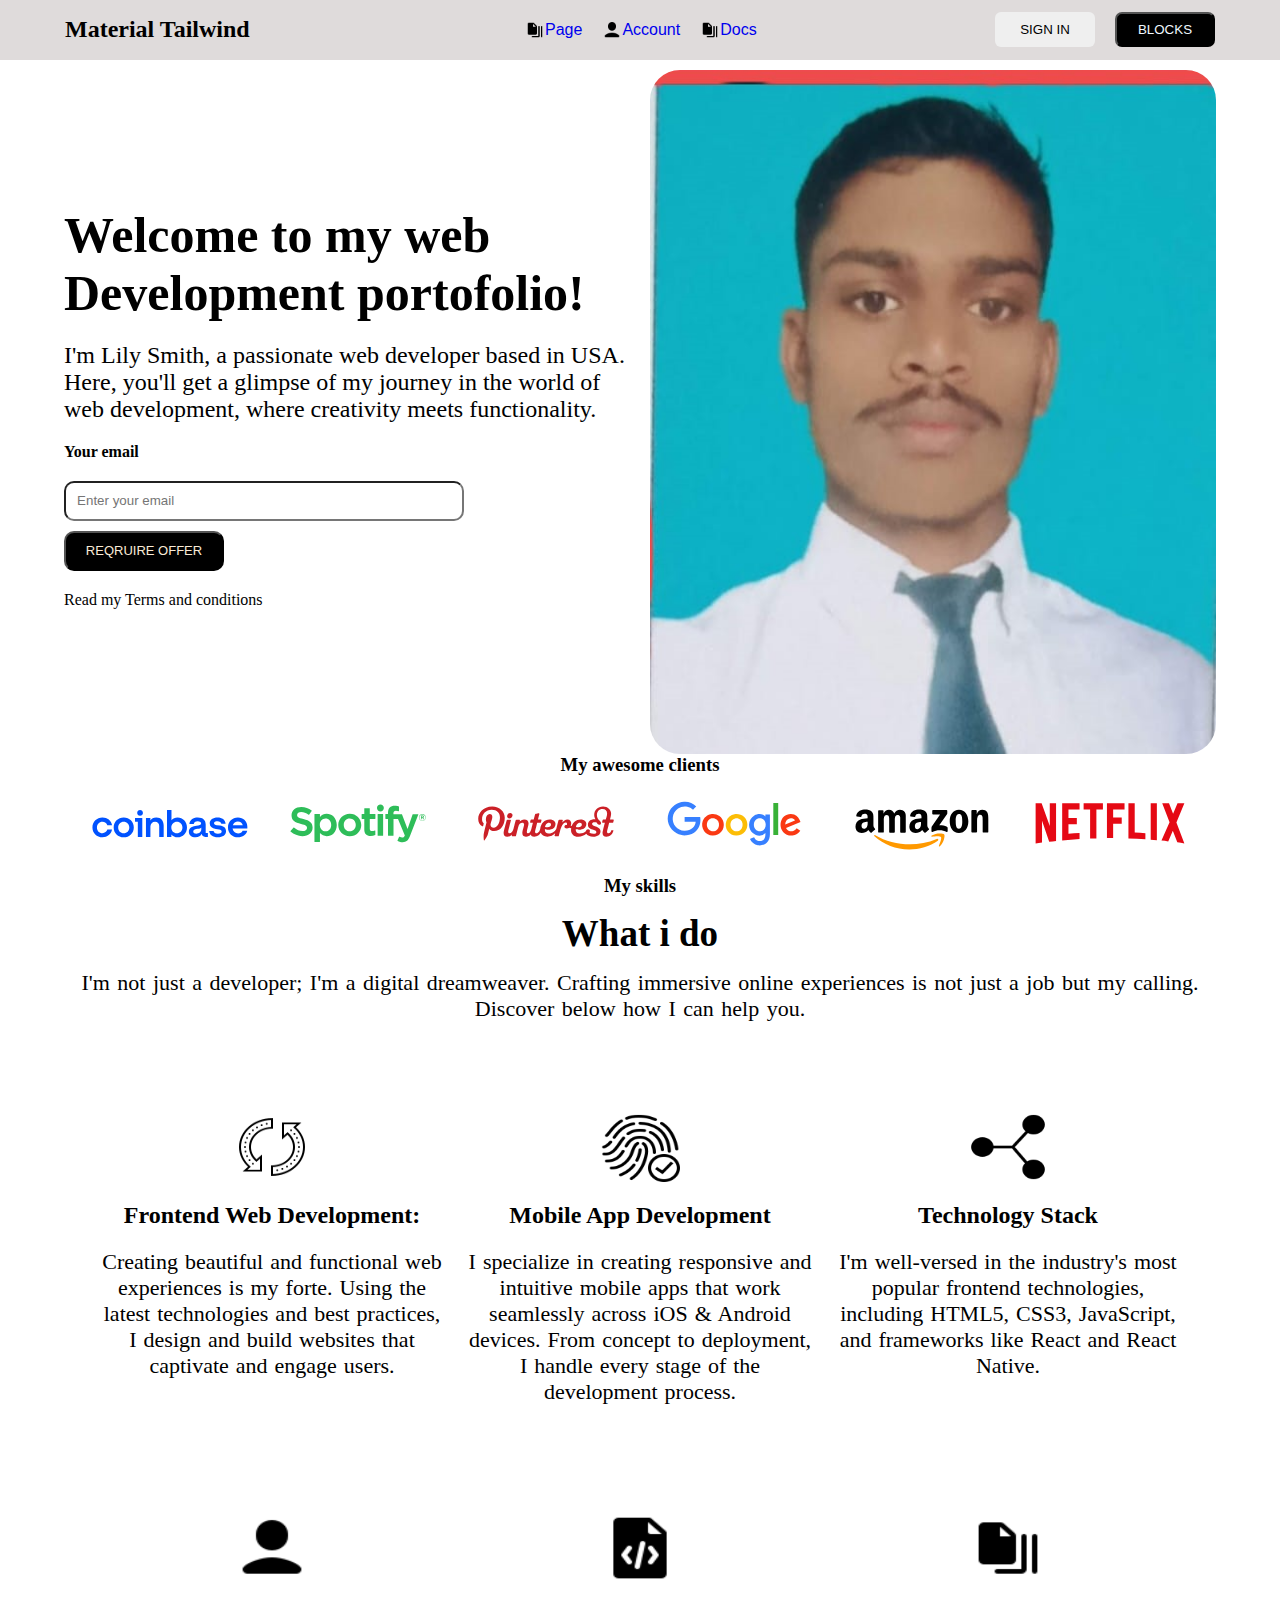
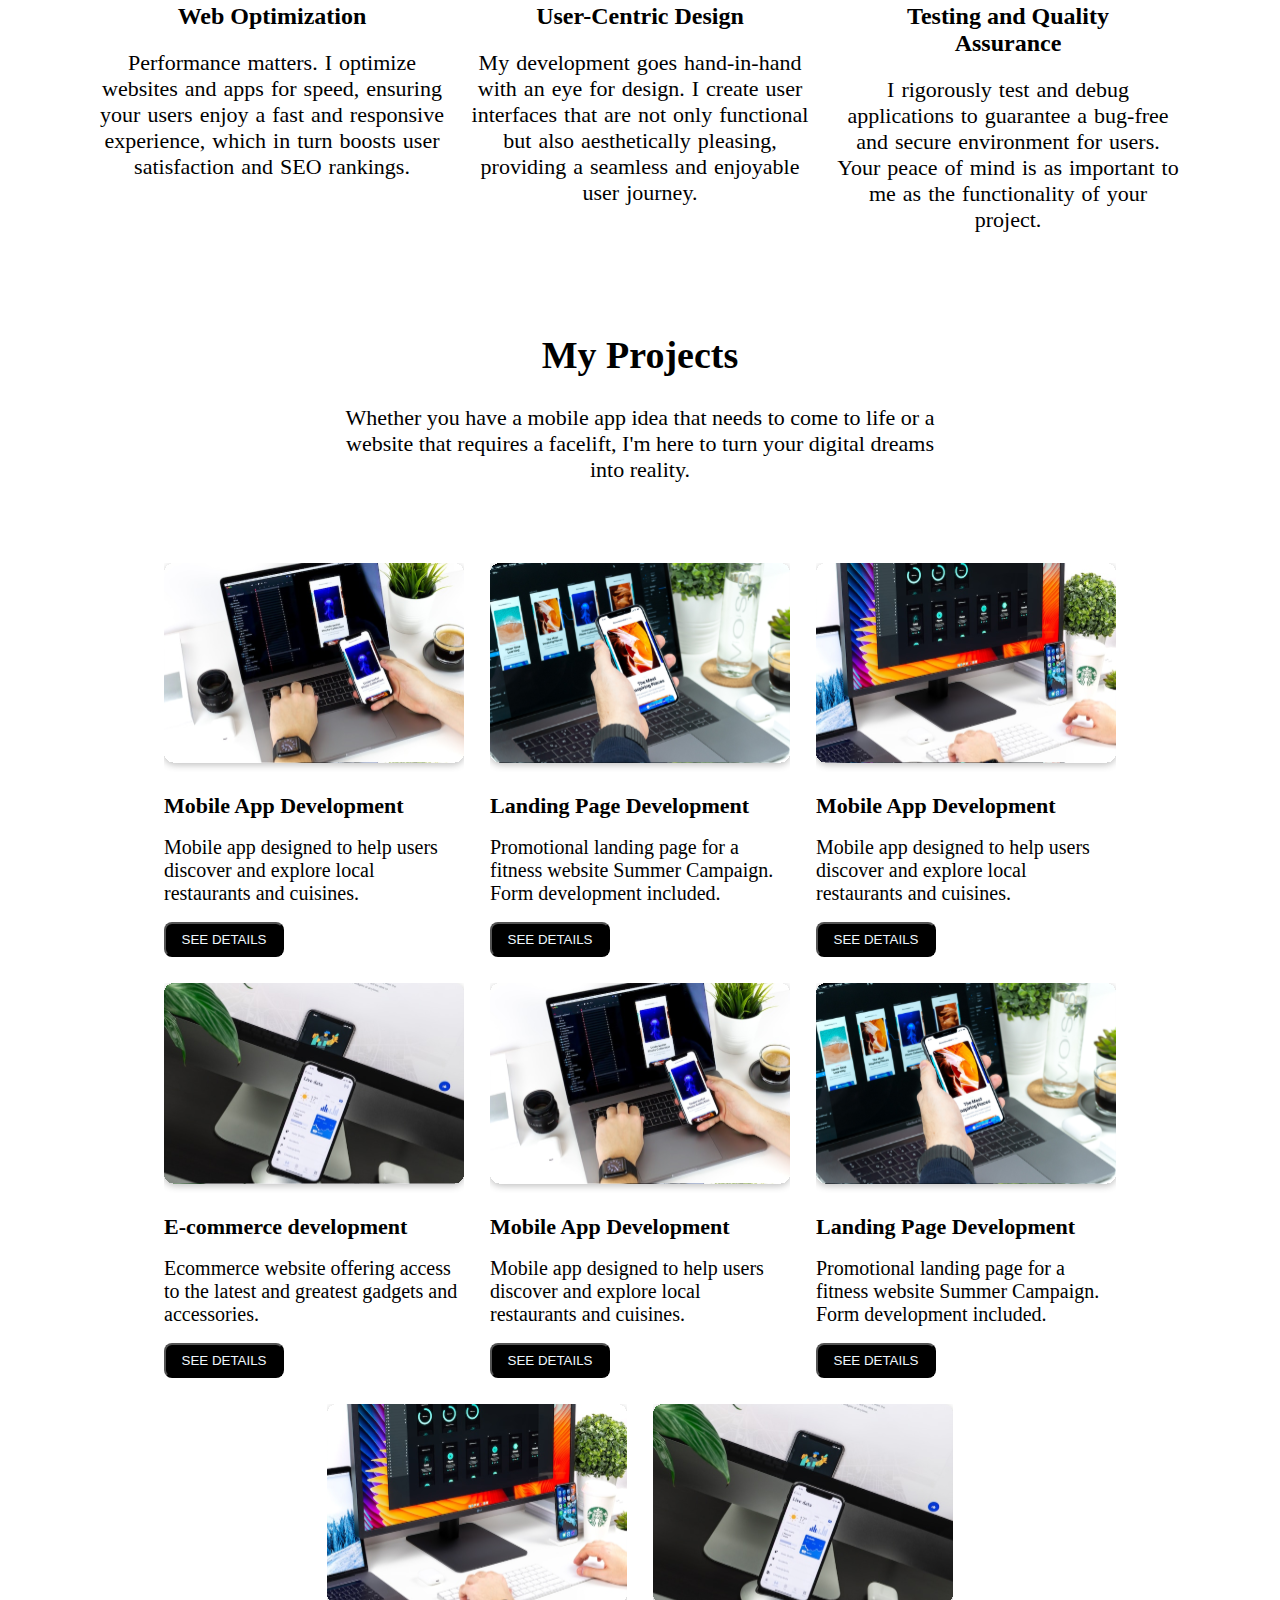
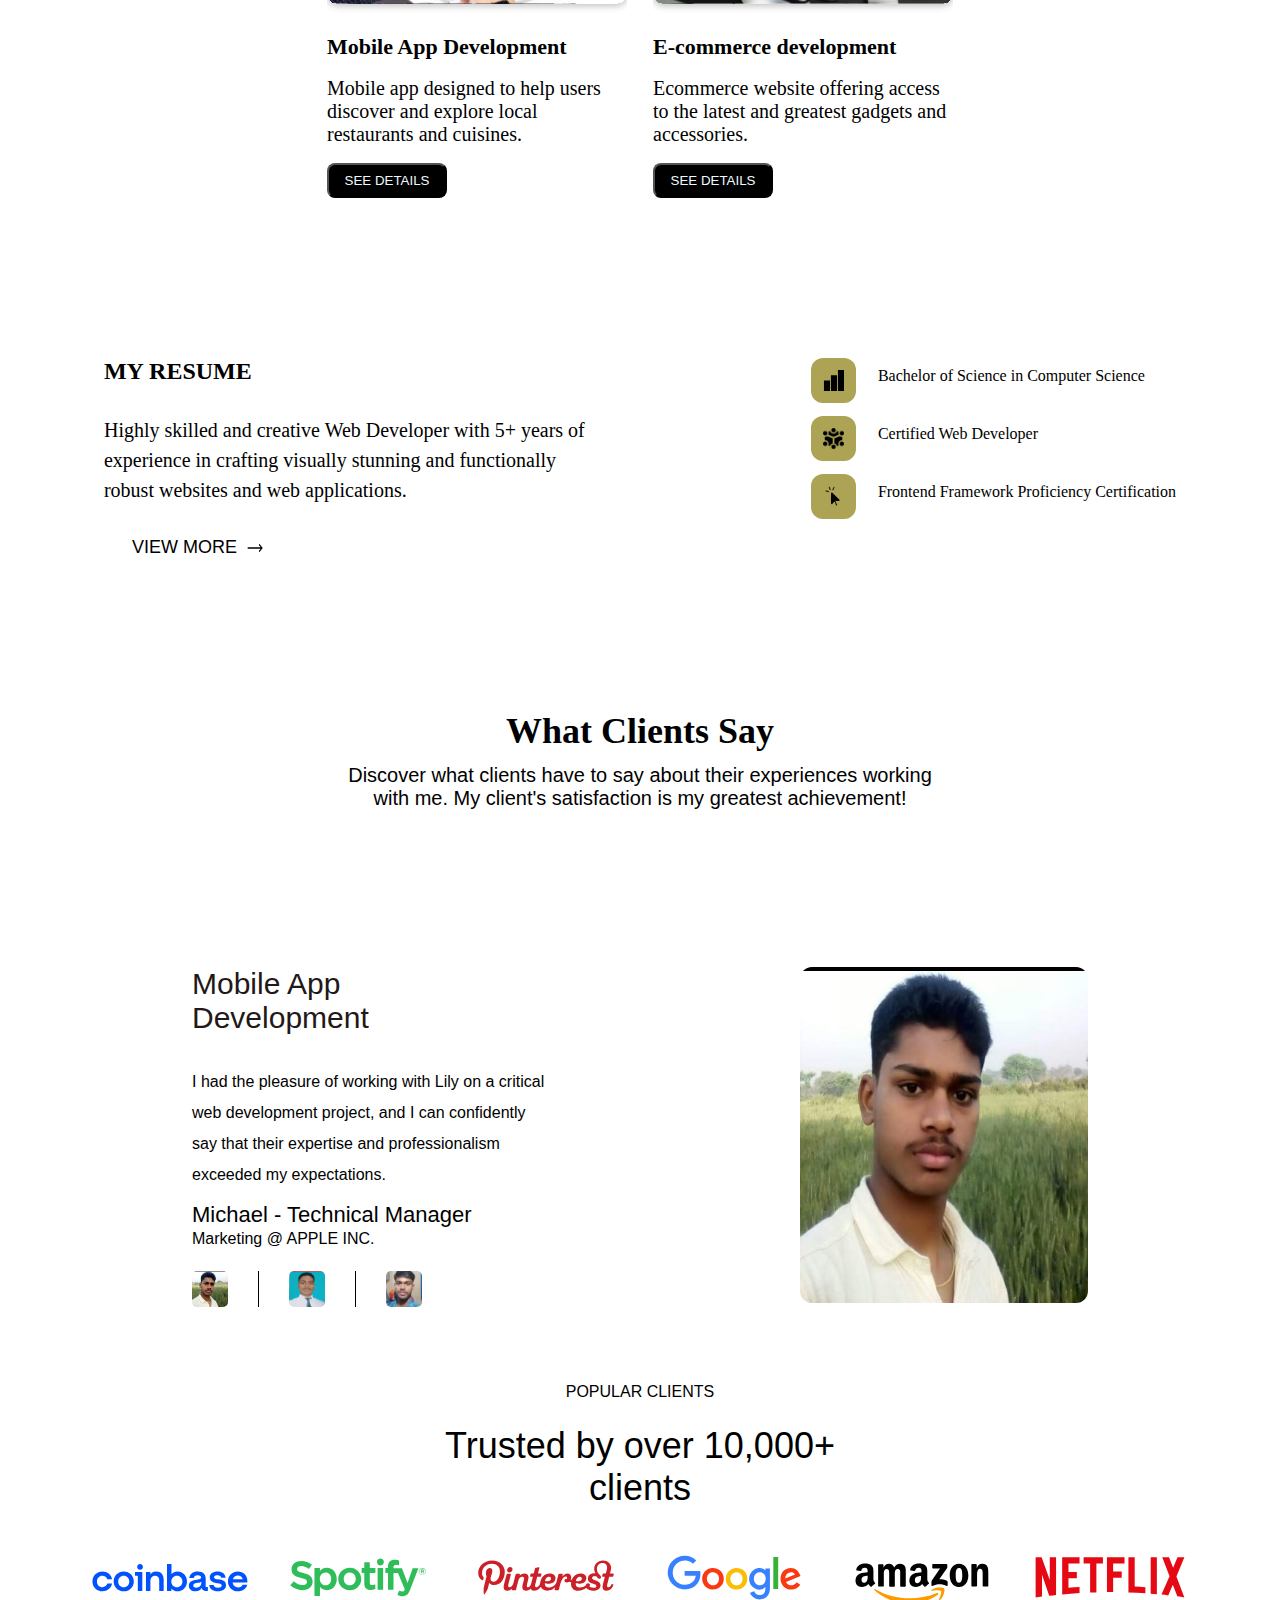
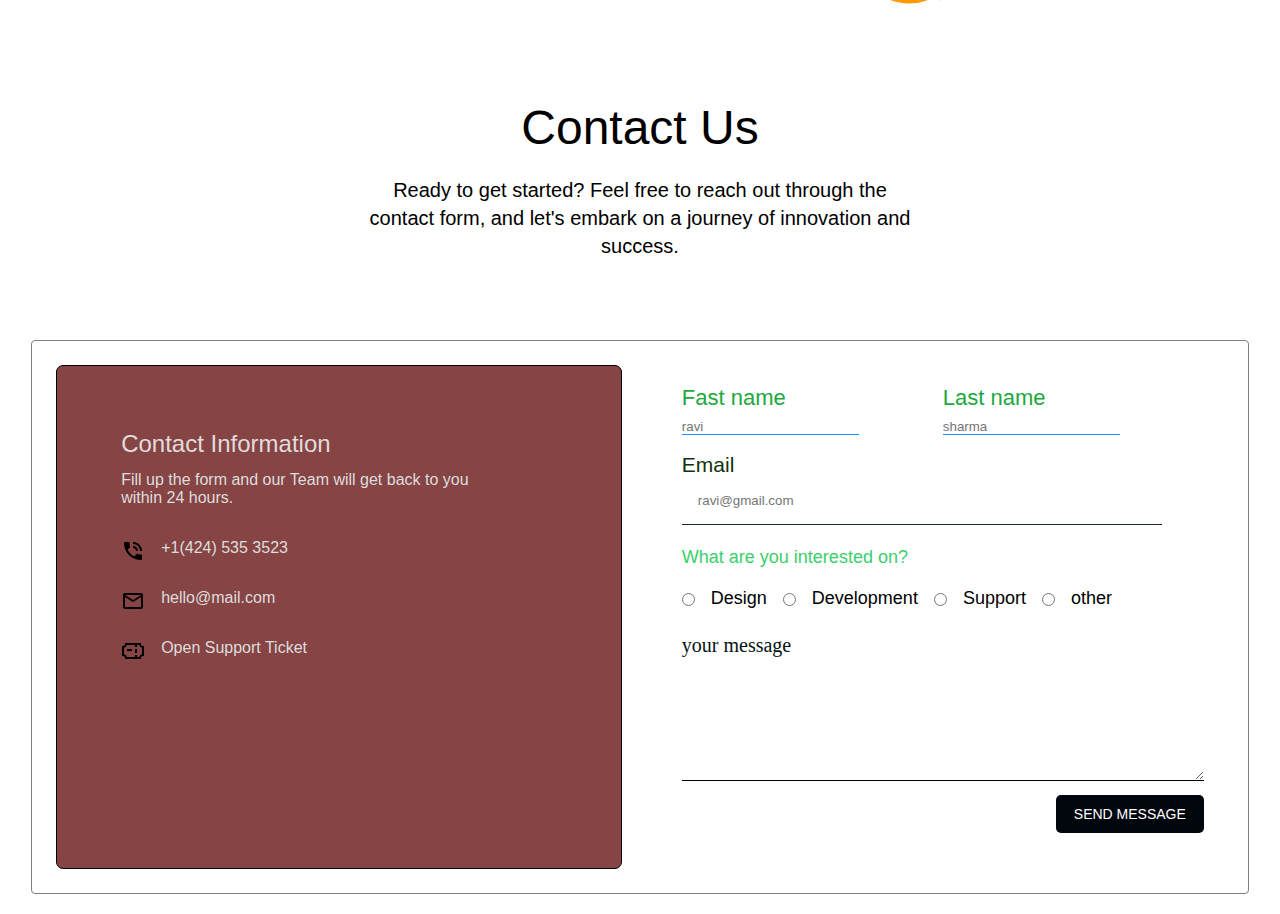
<file: index.html>
<!DOCTYPE html>
<html lang="en">

<head>
  <meta charset="UTF-8" />
  <meta name="viewport" content="width=device-width, initial-scale=1.0" />
  <title>Document</title>
  <link rel="stylesheet" href="style.css" />
</head>

<body>
  <div class="container">
    <div class="nav">
      <div class="nav-container">
        <div class="logo">
          <h2>Material Tailwind</h2>
        </div>
        <ul class="men" id="men">
          <div class="navlink">
            <div class="card">
              <div class="hero-image-containero">
                <img src="./images/icons8-choose-page-60.png" alt="" />
              </div>
              <div class="text-containero">
                <li><a href="@">Page</a></li>
              </div>
            </div>
            <div class="card">
              <div class="hero-image-containero">
                <img src="./images/r.png" alt="" />
              </div>
              <div class="text-containero">
                <li><a href="#">Account</a></li>
              </div>
            </div>
            <div class="card">
              <div class="hero-image-containero">
                <img src="./images/icons8-choose-page-60.png" alt="" />
              </div>
              <div class="text-containero">
                <li><a href="$">Docs</a></li>
              </div>
            </div>
          </div>
          <div class="button">
            <button class="sign">SIGN IN</button>
            <button type="block" class="blocks">BLOCKS</button>
          </div>
        </ul>
        <button class="hamburger" onclick="toggleNavLinks()">
          <div class="line"></div>
          <div class="line"></div>
          <div class="line"></div>
        </button>
      </div>
    </div>
    <div class="web">
      <div class="page">
        <h1>Welcome to my web <br />Development portofolio!</h1>
        <p>
          I'm Lily Smith, a passionate web developer based in USA. Here,
          you'll get a glimpse of my journey in the world of web development,
          where creativity meets functionality.
        </p>
        <h4>Your email</h4>
        <div class="email">
          <input type="text" class="as" name="email" class="input" id="email" placeholder="   Enter your email"
            value="" />
          <button class="offer">REQRUIRE OFFER</button>
        </div>
        <div class="pairagraf">
          <p>Read my Terms and conditions</p>
        </div>
      </div>
      <div class="images">
        <img src="./images/ravi2.jpg" alt="images" />
      </div>
    </div>
    <div class="client">
      <div class="some">
        <h3>My awesome clients</h3>
      </div>
      <div class="companiy">
        <div class="coinbase">
          <img src="./images/logo-coinbase.svg" alt="coinbase" />
        </div>
        <div class="coinbase">
          <img src="./images/logo-spotify.svg" alt="spotify" />
        </div>
        <div class="coinbase">
          <img src="./images/logo-pinterest.svg" alt="-pinterest" />
        </div>
        <div class="coinbase">
          <img src="./images/logo-google.svg" alt="google" />
        </div>
        <div class="coinbase">
          <img src="./images/logo-amazon.svg" alt="amazon" />
        </div>
        <div class="coinbase">
          <img src="./images/logo-netflix.svg" alt="netflix" />
        </div>
      </div>
    </div>
    <div class="skills">
      <div class="base">
        <h3>My skills</h3>
        <h1>What i do</h1>
        <p>
          I'm not just a developer; I'm a digital dreamweaver. Crafting
          immersive online experiences is not just a job but my calling.
          <br />
          Discover below how I can help you.
        </p>
      </div>
      <div class="development">
        <div class="app">
          <div class="icon">
            <img src="./images/80.png" alt="" />
          </div>
          <div class="frontend">
            <h2>Frontend Web Development:</h2>
            <p>
              Creating beautiful and functional web experiences is my forte.
              Using the latest technologies and best practices, I design and
              build websites that captivate and engage users.
            </p>
          </div>
        </div>
        <div class="app">
          <div class="icon">
            <img src="./images/icons8-fingerprint-accepted-100.png" alt="" />
          </div>
          <div class="frontend">
            <h2>Mobile App Development</h2>
            <p>
              I specialize in creating responsive and intuitive mobile apps
              that work seamlessly across iOS & Android devices. From concept
              to deployment, I handle every stage of the development process.
            </p>
          </div>
        </div>
        <div class="app">
          <div class="icon">
            <img src="./images/11.png" alt="" />
          </div>
          <div class="frontend">
            <h2>Technology Stack</h2>
            <p>
              I'm well-versed in the industry's most popular frontend
              technologies, including HTML5, CSS3, JavaScript, and frameworks
              like React and React Native.
            </p>
          </div>
        </div>
        <div class="app">
          <div class="icon">
            <img src="./images/r.png" alt="" />
          </div>
          <div class="frontend">
            <h2>Web Optimization</h2>
            <p>
              Performance matters. I optimize websites and apps for speed,
              ensuring your users enjoy a fast and responsive experience,
              which in turn boosts user satisfaction and SEO rankings.
            </p>
          </div>
        </div>
        <div class="app">
          <div class="icon">
            <img src="./images/icons8-code-file-60.png" alt="" />
          </div>
          <div class="frontend">
            <h2>User-Centric Design</h2>
            <p>
              My development goes hand-in-hand with an eye for design. I
              create user interfaces that are not only functional but also
              aesthetically pleasing, providing a seamless and enjoyable user
              journey.
            </p>
          </div>
        </div>
        <div class="app">
          <div class="icon">
            <img src="./images/icons8-choose-page-60.png" alt="" />
          </div>
          <div class="frontend">
            <h2>Testing and Quality Assurance</h2>
            <p>
              I rigorously test and debug applications to guarantee a bug-free
              and secure environment for users. Your peace of mind is as
              important to me as the functionality of your project.
            </p>
          </div>
        </div>
      </div>
    </div>
    <div class="My-Projects">
      <div class="project">
        <h1>My Projects</h1>
        <p>
          Whether you have a mobile app idea that needs to come to life or a
          <br />
          website that requires a facelift, I'm here to turn your digital
          dreams <br />
          into reality.
        </p>
      </div>
      <div class="mobile-app">
        <div class="aboutus">
          <div class="help">
            <img src="./images/blog-1.svg" alt="" />
          </div>
          <div class="about">
            <h1>Mobile App Development</h1>
            <p>
              Mobile app designed to help users discover and explore local
              restaurants and cuisines.
            </p>
            <button class="submit">SEE DETAILS</button>
          </div>
        </div>
        <div class="aboutus">
          <div class="help">
            <img src="./images/blog2.svg" alt="" />
          </div>
          <div class="about">
            <h1>Landing Page Development</h1>
            <p>
              Promotional landing page for a fitness website Summer Campaign.
              Form development included.
            </p>
            <button class="submit">SEE DETAILS</button>
          </div>
        </div>
        <div class="aboutus">
          <div class="help">
            <img src="./images/blog3.svg " alt="" />
          </div>
          <div class="about">
            <h1>Mobile App Development</h1>
            <p>
              Mobile app designed to help users discover and explore local
              restaurants and cuisines.
            </p>
            <button class="submit">SEE DETAILS</button>
          </div>
        </div>
        <div class="aboutus">
          <div class="help">
            <img src="./images/blog4.svg" alt="" />
          </div>
          <div class="about">
            <h1>E-commerce development</h1>
            <p>
              Ecommerce website offering access to the latest and greatest
              gadgets and accessories.
            </p>
            <button class="submit">SEE DETAILS</button>
          </div>
        </div>
        <div class="aboutus">
          <div class="help">
            <img src="./images/blog-1.svg" alt="" />
          </div>
          <div class="about">
            <h1>Mobile App Development</h1>
            <p>
              Mobile app designed to help users discover and explore local
              restaurants and cuisines.
            </p>
            <button class="submit">SEE DETAILS</button>
          </div>
        </div>
        <div class="aboutus">
          <div class="help">
            <img src="./images/blog2.svg" alt="" />
          </div>
          <div class="about">
            <h1>Landing Page Development</h1>
            <p>
              Promotional landing page for a fitness website Summer Campaign.
              Form development included.
            </p>
            <button class="submit">SEE DETAILS</button>
          </div>
        </div>
        <div class="aboutus">
          <div class="help">
            <img src="./images/blog3.svg" alt="" />
          </div>
          <div class="about">
            <h1>Mobile App Development</h1>
            <p>
              Mobile app designed to help users discover and explore local
              restaurants and cuisines.
            </p>
            <button class="submit">SEE DETAILS</button>
          </div>
        </div>
        <div class="aboutus">
          <div class="help">
            <img src="./images/blog4.svg" alt="" />
          </div>
          <div class="about">
            <h1>E-commerce development</h1>
            <p>
              Ecommerce website offering access to the latest and greatest
              gadgets and accessories.
            </p>
            <button class="submit">SEE DETAILS</button>
          </div>
        </div>
      </div>
    </div>
    <div class="resume">
      <div class="profail">
        <h2>MY RESUME</h2>
        <p>
          Highly skilled and creative Web Developer with 5+ years of
          experience in crafting visually stunning and functionally robust
          websites and web applications.
        </p>
        <button class="VIEW">
          VIEW MORE <img src="./images/arrow.png" alt="arrow" />
        </button>
      </div>
      <div class="skill">
        <div class="Bachelor">
          <div class="IMAGES1">
            <img src="./images/111.png" alt="" />
          </div>
          <div class="pairagraf">
            <p>Bachelor of Science in Computer Science</p>
          </div>
        </div>
        <div class="Bachelor">
          <div class="IMAGES1">
            <img src="./images/223.png" alt="" />
          </div>
          <div class="pairagraf">
            <p>Certified Web Developer</p>
          </div>
        </div>
        <div class="Bachelor">
          <div class="IMAGES1">
            <img src="./images/333.png" alt="" />
          </div>
          <div class="pairagraf">
            <p>Frontend Framework Proficiency Certification</p>
          </div>
        </div>
      </div>
    </div>
    <div class="Manager">
      <div class="Clients">
        <h1>What Clients Say</h1>
        <p>
          Discover what clients have to say about their experiences working
          <br />
          with me. My client's satisfaction is my greatest achievement!
        </p>
      </div>
      <div class="Mobile-App">
        <div class="marketing">
          <h1>Mobile App Development</h1>
          <p>
            I had the pleasure of working with Lily on a critical web
            development project, and I can confidently say that their
            expertise and professionalism exceeded my expectations.
          </p>
          <h3>Michael - Technical Manager</h3>
          <h4>Marketing @ APPLE INC.</h4>
          <div class="icon-e">
            <div class="image-one">
              <img src="./images/ravi 1.jpg" alt="images" />
            </div>
            <div class="image-border"></div>
            <div class="image-one">
              <img src="./images/ravi2.jpg" alt="images" />
            </div>
            <div class="image-border"></div>
            <div class="image-one">
              <img src="./images/ravi3.jpg" alt="images" />
            </div>
          </div>
        </div>
        <div class="images">
          <img src="./images/ravi 1.jpg" alt="images" />
        </div>
      </div>
    </div>
    <div class="POPULAR-CLIENTS">
      <div class="popular">
        <p>POPULAR CLIENTS</p>
        <h1>
          Trusted by over 10,000+ <br />
          clients
        </h1>
      </div>
      <div class="compani">
        <img src="./images/1 23.svg" alt="ICONE" />
        <img src="./images/2 23.svg" alt="icone" />
        <img src="./images/3 23.svg" alt="icone" />
        <img src="./images/4 23.svg" alt="icone" />
        <img src="./images/5 23.svg" alt="icone" />
        <img src="./images/6 23.svg" alt="icone" />
      </div>
    </div>
    <div class="Contact-Us">
      <div class="conten">
        <h1>Contact Us</h1>
        <p>
          Ready to get started? Feel free to reach out through the <br />
          contact form, and let's embark on a journey of innovation and <br />
          success.
        </p>
      </div>
      <div class="contact-1">
        <div class="information">
          <h6>Contact Information</h6>
          <p>
            Fill up the form and our Team will get back to you <br />within 24
            hours.
          </p>
          <div class="icon-2">
            <div class="call">
              <img src="./images/PHONE.png" alt="" />
            </div>
            <div class="writen">
              <p>+1(424) 535 3523</p>
            </div>
          </div>
          <div class="icon-2">
            <div class="call">
              <img src="./images/MESSAGE.png" alt="" />
            </div>
            <div class="writen">
              <p>hello@mail.com</p>
            </div>
          </div>
          <div class="icon-2">
            <div class="call">
              <img src="./images/TICKET.png" alt="" />
            </div>
            <div class="writen">
              <p>Open Support Ticket</p>
            </div>
          </div>
        </div>
        <div class="input">
          <div class="in">
            <label for="fast name">Fast name <br /><input type="text" id="name" name="name" value=""
                placeholder="ravi" /></label>
            <label for="Last name">Last name <br /><input type="text" id=" Last name" name=" Last name" value=""
                placeholder="sharma" /></label>
            <br />
          </div>
          <div class="aemail">
            <label for="Email">Email <br /><input type="text" value="" placeholder="ravi@gmail.com" /></label>
          </div>
          <div class="chooz">
            <p>What are you interested on?</p>
            <form class="for">
              <input type="radio" id="Design" name="interest" value="Design" />
              <label for="Design">Design</label>
              <input type="radio" id="Development" name="interest" value="Development" />
              <label for="Development">Development</label>
              <input type="radio" id="Support" name="interest" value="Support" />
              <label for="Support">Support</label>
              <input type="radio" id="other" name="interest" value="other" />
              <label for="other">other</label>
            </form>
          </div>

          <!-- <h2>Your Message</h2> -->
          <div class="your-message">
            <label for="your message"> your message</label> <br />
            <textarea name="Your Message" id="Your Message" rows="5">
              </textarea>
          </div>
          <div class="ccco">
            <button class="send">SEND MESSAGE</button>
          </div>
        </div>
      </div>
    </div>
  </div>
  <script src="./script.js"></script>
</body>

</html>
</file>
<file: style.css>
* {
  margin: 0;
  padding: 0;
  box-sizing: border-box;
}
body{
  height: 100%;
  width: 100%;
}

.container {
  height: auto;
  width: 100%;
  margin: 0px auto;
}

.nav {
  position: sticky;
  width: 100%;
  background: #dfdbdb;
  top: 0px;
  height: 60px;
  padding: 0px 50px;
}

.men {
  width: 60%;
  display: flex;
  justify-content: space-between;
  align-items: center;

}

.nav-container {
  width: 100%;
  padding: 10px 15px 0px 15px;
  margin: 0px auto;
  display: flex;
  justify-content: space-between;
  align-items: center;
}

.navlink {
  display: flex;
  justify-content: space-between;
  align-items: center;
  gap: 20px;
  font-family: sans-serif;
}
.card li{
  list-style-type: none;
}
.card li a {
  text-decoration: none;
}

.card {
  display: flex;
  justify-content: center;
  align-items: center;
}

.card .hero-image-containero {
  height: 20px;
  width: 20px;
}

.card .hero-image-containero img {
  height: 100%;
  width: 100%;
}

.button{
  display: flex;
  flex-wrap: nowrap;
  align-items: center;
}
.button .sign {
  border: none;
  margin: 2px 20px;
  width: 100px;
  height: 35px;
  font-size: bold;
  border-radius: 6px;
  align-items: center;
}
.button .blocks {
  height: 35px;
  width: 100px;
  font-size: bold;
  background-color: black;
  color: aliceblue;
  border-radius: 7px;
}

.hamburger {
  display: flex;
  flex-direction: column;
  gap: 4px;
  cursor: pointer;
  border: none;
}

.hamburger .line {
  height: 2px;
  width: 25px;
  background: #000;
}

.hamburger {
  display: none;
}

@media screen and (max-width: 768px) {
  .men {
    display: none;
  }

  .show {
    display: flex;
    position: absolute;
    left: 0;
    top: 0;
    width: 20rem;
    height: 100vh;
    background: #09a54c;
    flex-direction: column;
    justify-content: center;
    align-items: center;
  }

  .hamburger {
    display: flex;
    flex-direction: column;
    gap: 4px;
    cursor: pointer;
  }

  .hamburger.line {
    height: 1px;
    width: 25px;
    background: #9c1313;
  }
 
  .men{
    justify-content: space-between;
  }
  .navlink {
    display: flex;
    flex-direction: column;
    align-items: flex-start;

  }

  /* .navlink.card {
    display: flex;
    align-items: center;
  } */
  .card{
    align-items: center !important;
  }

  .button {
    display: flex;
    flex-direction: column;
    justify-content: center;
    align-items: center;
    gap: 10px;
    margin-bottom: 28px;
  }

}




.web {
  display: flex;
  justify-content: space-between;
  width: 90%;
  min-height: 550px;
  margin: 5px auto;
  gap: 20px;
}

.web .page {
  height: auto;
  width: 50%;
  display: flex;
  flex-direction: column;
  justify-content: center;
  align-items: flex-start;
  gap: 20px;
}

.web .page h1 {
  font-size: 50px;
}

.web .page p {
  font-size: x-large;
  /* word-break: break-all; */
  gap: 5px;
}

.page .email {
  display: flex;
  gap: 10px;
  flex-wrap: wrap;
}

.page .email .as {
  height: 40px;
  width: 25rem;
  border-radius: 10px;
}

.web .page .offer {
  border-radius: 10px;
  font-size: small;
  height: 40px;
  width: 160px;
  background-color: black;
  color: antiquewhite;
}

.page .pairagraf p {
  font-size: 16px;
}

.page .images{
  width: 50%;
  border-radius: 20px;
}

.web .images img {
  margin-top: 5px;
  width: 100%;
  height: 100%;
  border-radius: 30px;
}

@media screen and (max-width: 768px) {
  .web {
    flex-direction: column-reverse;
  }

  .web .page {
    width: 100%;
  }

  .web .images {
    width: 100%;
    height: 100%;
  }

  .web .images img {
    width: 100% !important;
    height: 100% !important;
  }

  .page .email {
    /* flex-direction: column; */
    display: flex;
    flex-wrap: wrap;
    width: 100%;
  }

  .page .email .as {
    width: 90%;
  }

  .web .page .offer {
    width: 90%;
  }
}

.client {
  /* position: sticky; */
  /* top: 10px; */
  /* padding: 112px 32px; */
}

.client .some h3 {
  text-align: center;
}

.companiy {
  height: auto;
  width: 100%;
}

.client .companiy {
  display: flex;
  flex-wrap: wrap;
  justify-content: center;
  gap: 18px;
}

.companiy .coinbase img {
  height: 95px;
  width: 170px;
  gap: 6px;
}

.base {
  text-align: center;
}

.base h1 {
  margin: 15px;
  font-size: 37px;
}

.base p {
  font-size: 22px;
  word-spacing: 2px;
}

.development {
  display: flex;
  flex-wrap: wrap;
  gap: 18px;
  justify-content: center;
}

.app {
  height: auto;
  width: 350px;
  margin-top: 90px;
}

.app .icon {
  height: 70px;
  width: 80px;
  margin: 0px auto;
}

.app .icon img {
  height: 100%;
  width: 100%;
}

.app .frontend {
  text-align: center;
  /* border: 1px solid olivedrab;  */
  /* margin: 20px; */
}

.app .frontend h2 {
  margin: 20px;
}

.app .frontend p {
  font-size: 22px;
  word-spacing: 1.5px;
}

.My-Projects {
  height: auto;
  width: 100%;
  margin-top: 100px;
}

.project {
  text-align: center;
}

.project h1 {
  font-size: 38px;
  margin-bottom: 28px;
}

.project p {
  font-size: 22px;
  height: auto;
  width: 100%;
}

.mobile-app {
  margin-top: 60px;
  display: flex;
  flex-wrap: wrap;
  justify-content: center;
  gap: 26px;
  width: 100%;
  padding: 20px;
}

.mobile-app .aboutus {
  height: auto;
  width: 300px;
  gap: 8px;
}

.aboutus .help img {
  height: 100%;
  width: 100%;
}

.aboutus .about h1 {
  font-size: 22px;
  margin: 17px 0px;
}

.aboutus .about p {
  font-size: 20px;
  margin: 17px 0px;
}

.aboutus .about .submit {
  height: 35px;
  width: 120px;
  border-radius: 8px;
  background-color: black;
  color: aliceblue;
}

.resume {
  display: flex;
  gap: 15px;
  justify-content: space-around;
  margin: 140px 10px;
}

.resume .profail {
  width: 40%;
}

.resume .profail h2 {
  /* font-size: xx-large; */
  margin-bottom: 30px;
}

.resume .profail p {
  font-size: 20px;
  line-height: 30px;
}

.resume .profail .VIEW {
  margin-top: 20px;
  border: none;
  font-size: 18px;
  padding: 12px 28px;
  background: none;
  cursor: pointer;
  border-radius: 8px;
  display: flex;
  align-items: center;
  justify-content: center;
  gap: 10px;
}

.VIEW:hover {
  background: #ddd !important;
}

.VIEW img {
  height: 20px;
  width: 16px;
}

.skill {}

.skill .Bachelor {
  display: flex;
  gap: 22px;
  line-height: 36px;
}

.IMAGES1 img {
  height: 45px;
  width: 45px;
  padding: 12px;
  background-color: rgb(172, 163, 84);
  border-radius: 12px;
}

@media screen and (max-width: 768px) {
  .resume {
    flex-direction: column;
  }
}

.manager {
  height: auto;
  width: 100%;
}

.Clients {
  text-align: center;
}

.Clients h1 {
  font-size: 36px;
  padding-bottom: 12px;
}

.Clients p {
  font: 20px roboto, sans-serif;
  margin: 0px 50px 0px 50px;
  padding: 0px 16px;
}

.Mobile-App {
  display: flex;
  justify-content: space-between;
  /* border: 1px solid #01060c; */
  margin: auto ;
  margin-top: 125px;
  width: 70%;
  min-height: 448px;
  padding: 32px 0px;
  gap: 10px;
}

.Mobile-App .marketing h1 {
  font: 30px roboto, sans-serif;
  margin: 0px 0px 16px;
  color: rgb(34, 24, 24);
  width: 320px;
  height: 82.5px;
}

.Mobile-App .marketing p {
  font: 16px roboto, sans-serif;
  margin: 0px 0px 12px;
  line-height: 31px;
  width: 60%;
}

.Mobile-App .marketing h3 {
  font: 22px roboto, sans-serif;
  margin: 0px 0px 2px;
  height: 26px;
  color: black;
}

.Mobile-App .marketing h4 {
  font: 16px roboto, sans-serif;
  margin: 0px 0px 20px;
  height: 21px;
  color: black;
}

.icon-e {
  display: flex;
  height: 36px;
  width: 50%px;
  gap: 30px;
  /* background-color: #01060c; */
}

.icon-e img {
  width: 36px;
  height: 36px;
  border-radius: 5px;
}

.image-border {
  border-left: 1px solid #000;
}

.Mobile-App .images img {
  width: 288px;
  height: 336px;
  border-radius: 12px;
  /* margin-right: 125px; */
}

@media screen and (max-width: 768px) {
  .Manager .Mobile-App {
    flex-direction: column;
    width: auto;
  }

  .manager.Clients {
    width: 100%;
  }
  .Mobile-App{
  margin: 0px 10px;
  }

  .Mobile-App .marketing h1 {
    width: 100%;
    height: auto;
    margin: 0%;
  }

  .Mobile-App .images img {
    margin-top: 25px;
  }
}

.popular {
  text-align: center;
}

.popular p {
  height: 25.98px;
  font: 16px roboto, sans-serif;
  margin: 0px 0px 16px;
}

.popular h1 {
  height: 93.55px;
  font: 36px roboto, sans-serif;
  margin: 0px 0px 16px;
}

.compani {
  height: auto;
  width: 100%;
}

.compani {
  display: flex;
  flex-wrap: wrap;
  justify-content: center;
  align-items: center;
  gap: 18px;
}

.compani img {
  height: 85px;
  width: 170px;
  gap: 6px;
  /* align-items: center; */
}

@media screen and (max-width: 768px) {
  .POPULAR-CLIENTS .compani {
    /* flex-direction: column; */
  }
}

.Contact-Us {
  padding: 0px 25px 20px;
}

.conten {
  text-align: center;
  /* min-height: 173.5px; */
  margin: 80px 0px;
}

.conten H1 {
  height: 60px;
  font: 48px ROBOTO, SANS-SERIF;
  margin: 0px 0px 16px;
}

.conten P {
  height: auto;
  font: 20px ROBOTO, SANS-SERIF;
  /* margin: 0px 381.66px 0px 341px; */
  line-height: 28px;
}

@media screen and (max-width: 768px) {
  .conten P {
    width: 100%;
  }
}

.contact-1 {
  display: flex;
  /* flex-wrap: wrap; */
  /* justify-content: space-between; */
  min-height: 554.36px;
  gap: 40px;
  width: 99%;
  flex: auto;
  margin: 0px auto;
  padding: 24px;
  border: 1px solid gray;
  border-radius: 4px;
}

.information {
  min-height: 422.29px;
  width: 50%;
  padding: 64px;
  background-color: rgb(134, 68, 68);
  border: 1px solid black;
  border-radius: 7px;
}

.information h6 {
  min-height: 32.99px;
  font: 24px roboto, sans-serif;
  margin: 0px 0px 8px;
  color: hsl(0, 7%, 87%);
}

.information p {
  color: #ddd;
  font: 16px roboto, sans-serif;
  margin: 0px 0px 32px;
}

.information .icon-2 {
  display: flex;
  gap: 16px;
}

.input {
  height: 422.29px;
  width: 50%;
  padding: 20px;
}

.input .in {
  display: flex;
  width: 100%;
  justify-content: space-between;
}

.input .in label {
  font: 22px roboto, sans-serif;
  color: rgb(32, 168, 61);
  /* display: ruby; */
}

.input .in input {
  width: auto;
  border: none;
  border-bottom: 1px solid #1890ff;
  outline: none;
}

.aemail {
  margin: 16px 0px 0px;
}

.aemail label {
  font: 21px roboto, sans-serif;
  color: rgb(17, 49, 14);
}

.aemail input {
  padding: 16px;
  width: 92%;
  border: none;
  border-bottom: 1px solid #133522;
  outline: none;
}

.chooz {
  margin: 22px 0px;
  width: 86%;
}

.chooz p {
  height: 20px;
  font: 18px roboto, sans-serif;
  margin: 0px 0px 8px;
  color: rgb(59, 207, 109);
}

.for {
  display: flex;
  flex-wrap: wrap;
  gap: 16px;
  margin-top: 20px;
  text-align: center;
}

.for label {
  align-items: center;
  height: 24px;
  font: 18px roboto, sans-serif;
  margin: 1px 0px 0px;
}

.your-message {
  margin-bottom: 15px;
}

.your-message label {
  display: block;
  margin-bottom: 5px;
  font-size: 20px;
  color: rgb(3, 20, 20);
}

.your-message textarea {
  width: 100%;
  padding: 10px;
  border: 1px solid #ccc;
  font-size: 14px;
  box-sizing: border-box;
  border: none;
  outline: none;
  border-bottom: 1px solid black;
}

.ccco button {
  padding: 11px 18px;
  margin:-5px 0px 60px ;
  background-color: #01060c;
  color: #fff;
  border: none;
  border-radius: 5px;
  font-size: 14px;
  cursor: pointer;
  float: right;
}


@media screen and (max-width: 768px) {
  .Contact-Us {
    width: 95%;
    position: relative;
    margin: auto;
  }

  .contact-1 {
    height: 100%;
    width: 100% !important;
    flex-direction: column;
    padding: 0 !important;
  }

  .conten {
    /* width: 22rem; */
    overflow: hidden;
  }

  .information {
    width: 100% !important;
    flex-direction: column;
    padding: 0 !important;
  }

  .information h6 {
    margin: 60px 40px 6px 40px;
    font-size: 19px;
  }

  .information p {
    margin: 5px 40px 6px 40px;
    font-size: 16px;
  }

  .information .icon-2 {
    margin: 5px 0px 6px 40px;
  }

  .input {
    width: 90% !important;
    height: auto;
    /* border: 1px solid red; */
    margin: 10px 30px;
    padding: 0 !important;
  }

  .input .in {
    display: flex;
    flex-wrap: wrap;
  }

  .aemail input {
    width: auto;
  }

  .your-message textarea {
    width: 90%;
  }

  .ccco .send {
    margin: 0px 0px 10px;
    width: 90%;
    float: left;
  }
}
</file>
